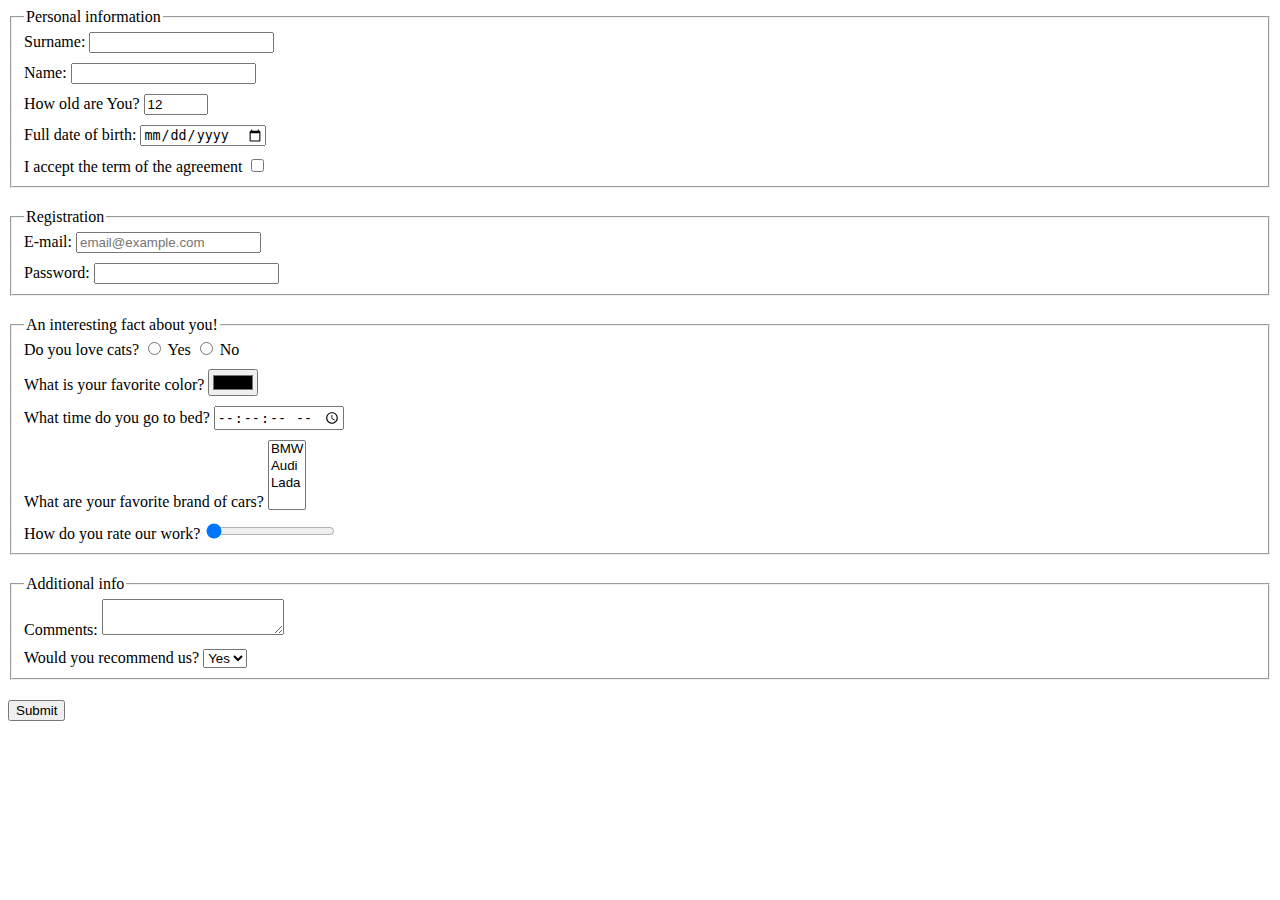
<file: index.html>
<!doctype html><html lang="en"><head><meta charset="UTF-8"><meta name="viewport" content="width=device-width, user-scalable=no, initial-scale=1.0, maximum-scale=1.0, minimum-scale=1.0"><meta http-equiv="X-UA-Compatible" content="ie=edge"><title>HTML Form</title><link rel="stylesheet" href="style.f857bdbc.css"></head><body> <form action="https://mate-academy-form-lesson.herokuapp.com/create-application" method="post"> <fieldset class="group"> <legend>Personal information</legend> <label class="label" for="Surname"> Surname: <input type="text" required autocomplete="off" id="Surname"> </label> <label class="label" for="Name"> Name: <input type="text" required autocomplete="off" id="Name"> </label> <label class="label" for="age"> How old are You? <input type="number" min="0" max="100" value="12" id="age"> </label> <label class="label" for="date"> Full date of birth: <input type="date" id="date"> </label> <label class="label" for="term"> I accept the term of the agreement <input class="radio" type="checkbox" name="term" id="term"> </label> </fieldset> <fieldset class="group"> <legend>Registration</legend> <label class="label" for="email"> E-mail: <input type="email" placeholder="email@example.com" id="email"> </label> <label class="label" for="password"> Password: <input type="password" id="password"> </label> </fieldset> <fieldset class="group"> <legend>An interesting fact about you!</legend> <label class="label" for="love-cats"> Do you love cats? <input class="radio" type="radio" name="love-cats" value="Yes"> Yes <input class="radio" type="radio" name="love-cats" value="No"> No </label> <label class="label" for="color"> What is your favorite color? <input type="color" name="color" id="color"> </label> <label class="label" for="time"> What time do you go to bed? <input type="time" name="time" id="time" step="1"> </label> <label class="label" for="car-brands"> What are your favorite brand of cars? <select name="car-brands" multiple id="car-brands"> <option value="bmw">BMW</option> <option value="audi">Audi</option> <option value="lada">Lada</option> </select> </label> <label class="label" for="rating"> How do you rate our work? <input type="range" name="rating" value="0" id="rating"> </label> </fieldset> <fieldset class="group"> <legend>Additional info</legend> <label class="label" for="comments"> Comments: <textarea class="radio" name="comments" minlength="10" maxlength="300" autocomplete="off" id="comments"></textarea> </label> <label class="label" for="recommend-us"> Would you recommend us? <select name="recommend-us" id="recommend-us"> <option value="yes">Yes</option> <option value="no">No</option> </select> </label> </fieldset> <button type="submit">Submit</button> </form> <script type="text/javascript" src="main.e97352c4.js"></script> </body></html>
</file>
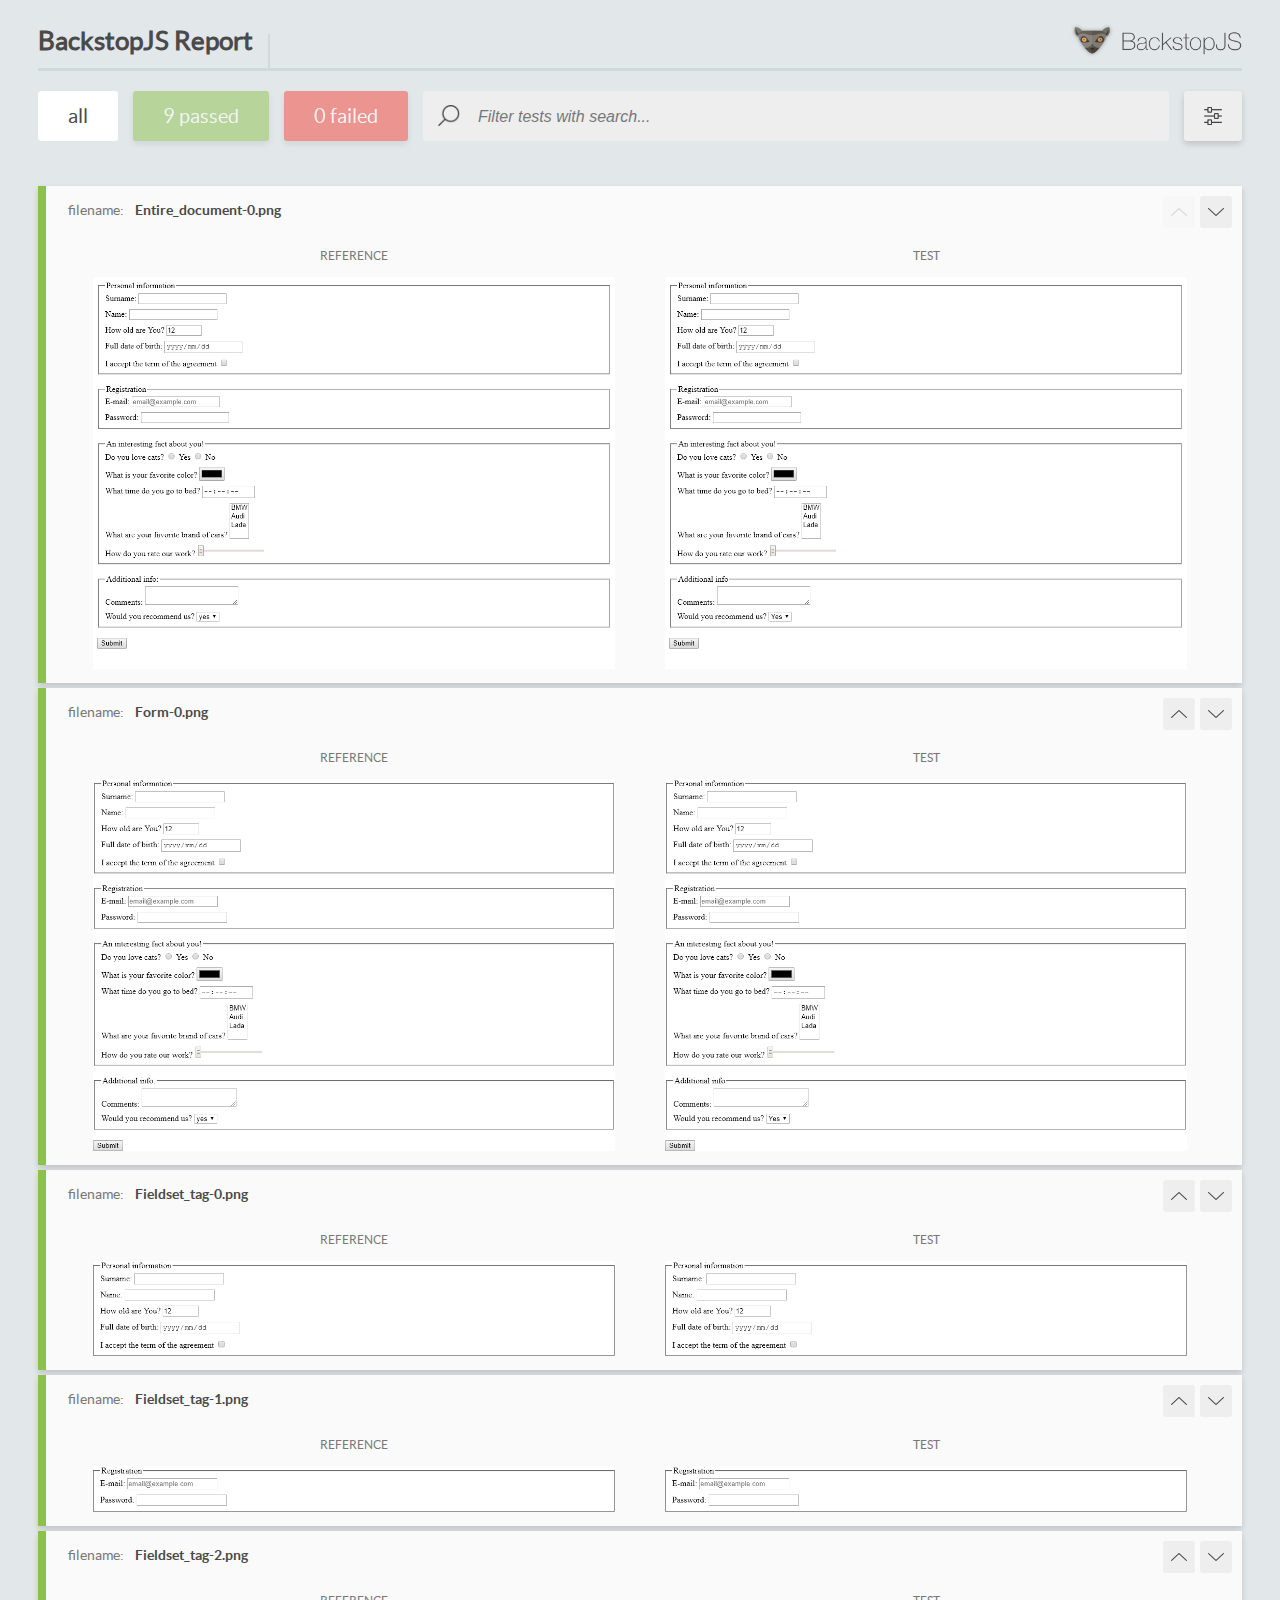
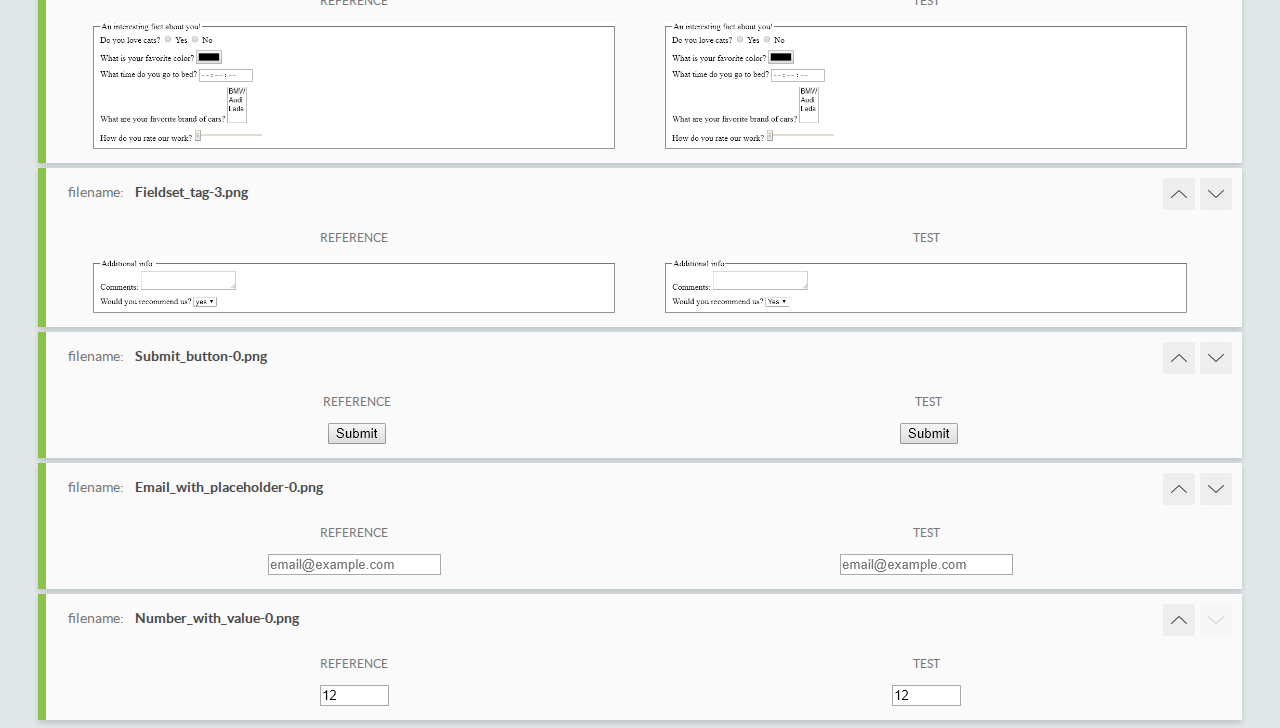
<file: report/html_report/index.html>
<!DOCTYPE html>
<html>
  <head>
    <meta charset="utf-8">
    <title>BackstopJS Report</title>

    <style>
      @font-face {
          font-family: 'latoregular';
          src: url('./assets/fonts/lato-regular-webfont.woff2') format('woff2'),
              url('./assets/fonts/lato-regular-webfont.woff') format('woff');
          font-weight: 400;
          font-style: normal;
      }
      @font-face {
          font-family: 'latobold';
          src: url('./assets/fonts/lato-bold-webfont.woff2') format('woff2'),
              url('./assets/fonts/lato-bold-webfont.woff') format('woff');
          font-weight: 700;
          font-style: normal;
      }

      .ReactModal__Body--open {
          overflow: hidden;
      }
      .ReactModal__Body--open .header {
        display: none;
      }

    </style>
  </head>
  <body style="background-color: #E2E7EA">
    <div id="root">

    </div>
    <script type="text/javascript">
      function report (report) { // eslint-disable-line no-unused-vars
        window.tests = report;
      }
    </script>
    <script type="text/javascript" src="config.js"></script>
    <script type="text/javascript" src="index_bundle.js"></script>
  </body>
</html>
</file>
<file: style.f857bdbc.css>
.label{display:block}.radio{display:inline}.group{margin-bottom:20px}.label:not(:last-child){margin-bottom:10px}
/*# sourceMappingURL=style.f857bdbc.css.map */
</file>
